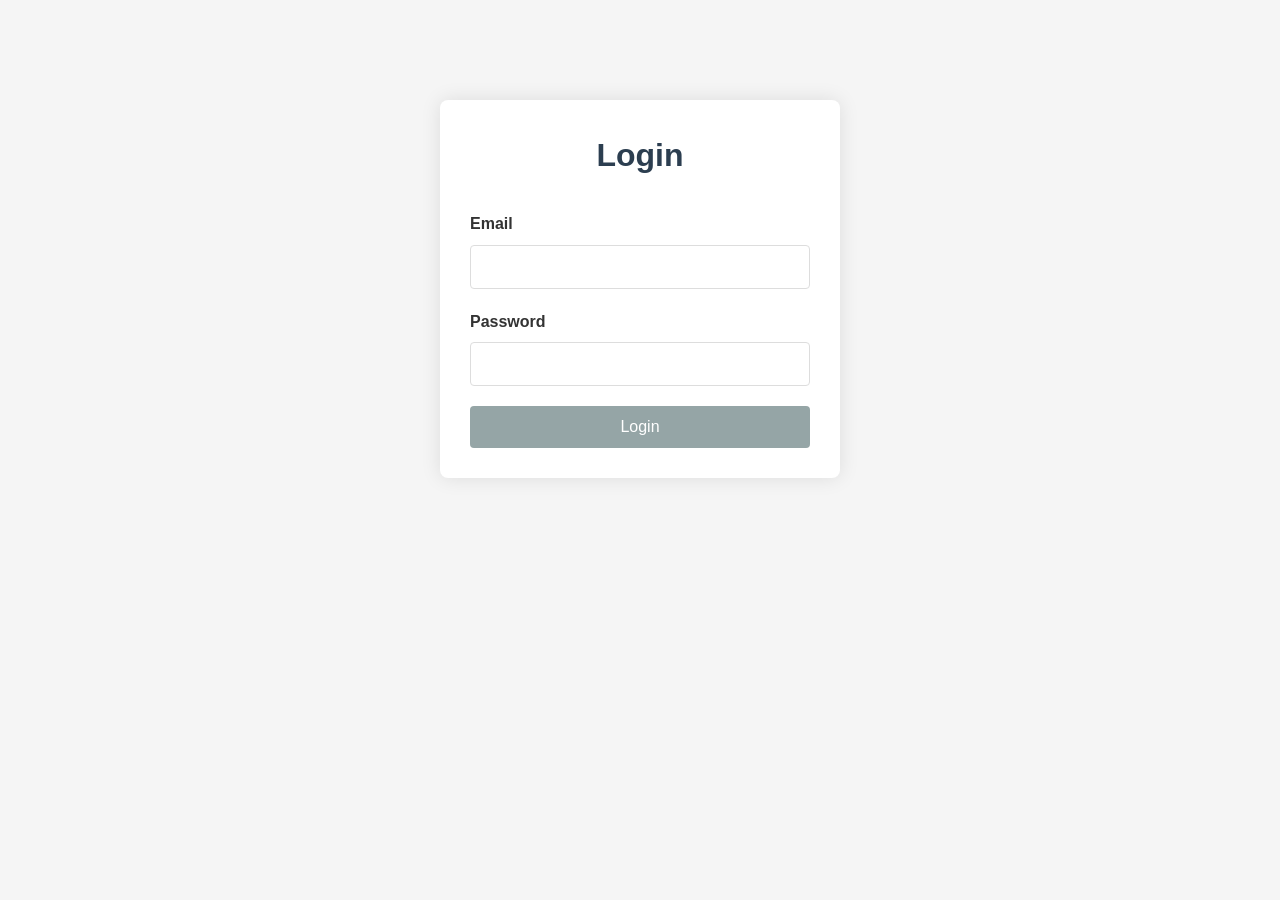
<file: index.html>
<!DOCTYPE html>
<html lang="en">
<head>
    <meta charset="UTF-8">
    <meta name="viewport" content="width=device-width, initial-scale=1.0">
    <title>Login</title>
    <link rel="stylesheet" href="css/style.css">
</head>
<body>
    <div class="login-container">
        <h1>Login</h1>
        <form id="loginForm">
            <div class="form-group">
                <label for="email">Email</label>
                <input type="email" id="email" name="email" required>
                <span class="error-message" id="emailError"></span>
            </div>
            <div class="form-group">
                <label for="password">Password</label>
                <input type="password" id="password" name="password" required>
                <span class="error-message" id="passwordError"></span>
            </div>
            <button type="submit" id="submitBtn" disabled>Login</button>
        </form>
    </div>
    <script src="js/auth.js"></script>
</body>
</html>
</file>
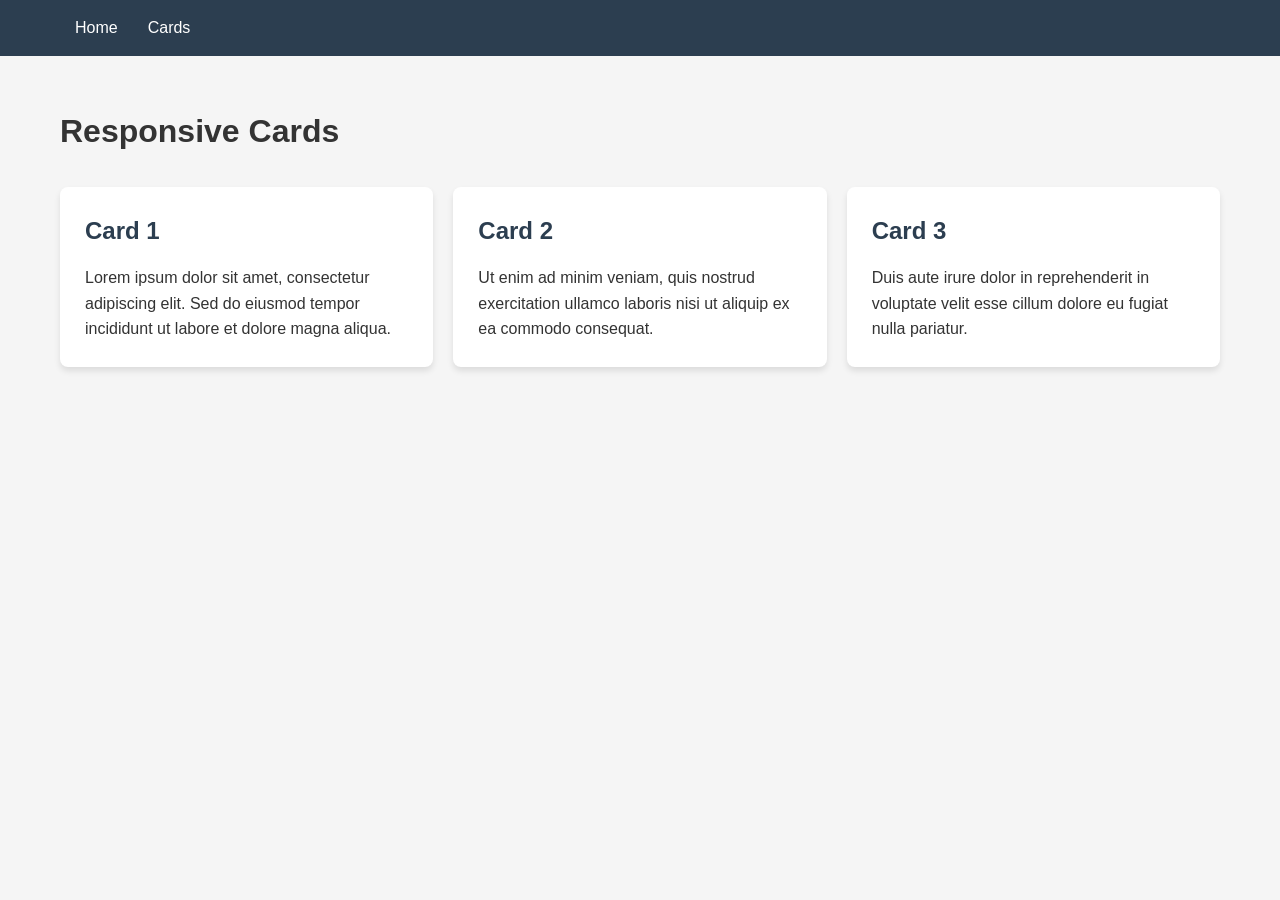
<file: cards.html>
<!DOCTYPE html>
<html lang="en">
<head>
    <meta charset="UTF-8">
    <meta name="viewport" content="width=device-width, initial-scale=1.0">
    <title>Responsive Cards</title>
    <link rel="stylesheet" href="css/style.css">
    <link rel="stylesheet" href="css/responsive.css">
</head>
<body>
    <nav class="dashboard-nav">
        <div class="nav-container">
            <div class="menu-toggle" id="mobile-menu">
                <span class="bar"></span>
                <span class="bar"></span>
                <span class="bar"></span>
            </div>
            <ul class="nav-menu" id="nav-menu">
                <li class="nav-item"><a href="todo.html">Home</a></li>
                <li class="nav-item"><a href="cards.html">Cards</a></li>
            </ul>
        </div>
    </nav>
    <div class="cards-container">
        <h1>Responsive Cards</h1>
        <div class="cards-grid">
            <div class="card">
                <h2>Card 1</h2>
                <p>Lorem ipsum dolor sit amet, consectetur adipiscing elit. Sed do eiusmod tempor incididunt ut labore et dolore magna aliqua.</p>
            </div>
            <div class="card">
                <h2>Card 2</h2>
                <p>Ut enim ad minim veniam, quis nostrud exercitation ullamco laboris nisi ut aliquip ex ea commodo consequat.</p>
            </div>
            <div class="card">
                <h2>Card 3</h2>
                <p>Duis aute irure dolor in reprehenderit in voluptate velit esse cillum dolore eu fugiat nulla pariatur.</p>
            </div>
        </div>
    </div>
    <script src="js/main.js"></script>
</body>
</html>
</file>
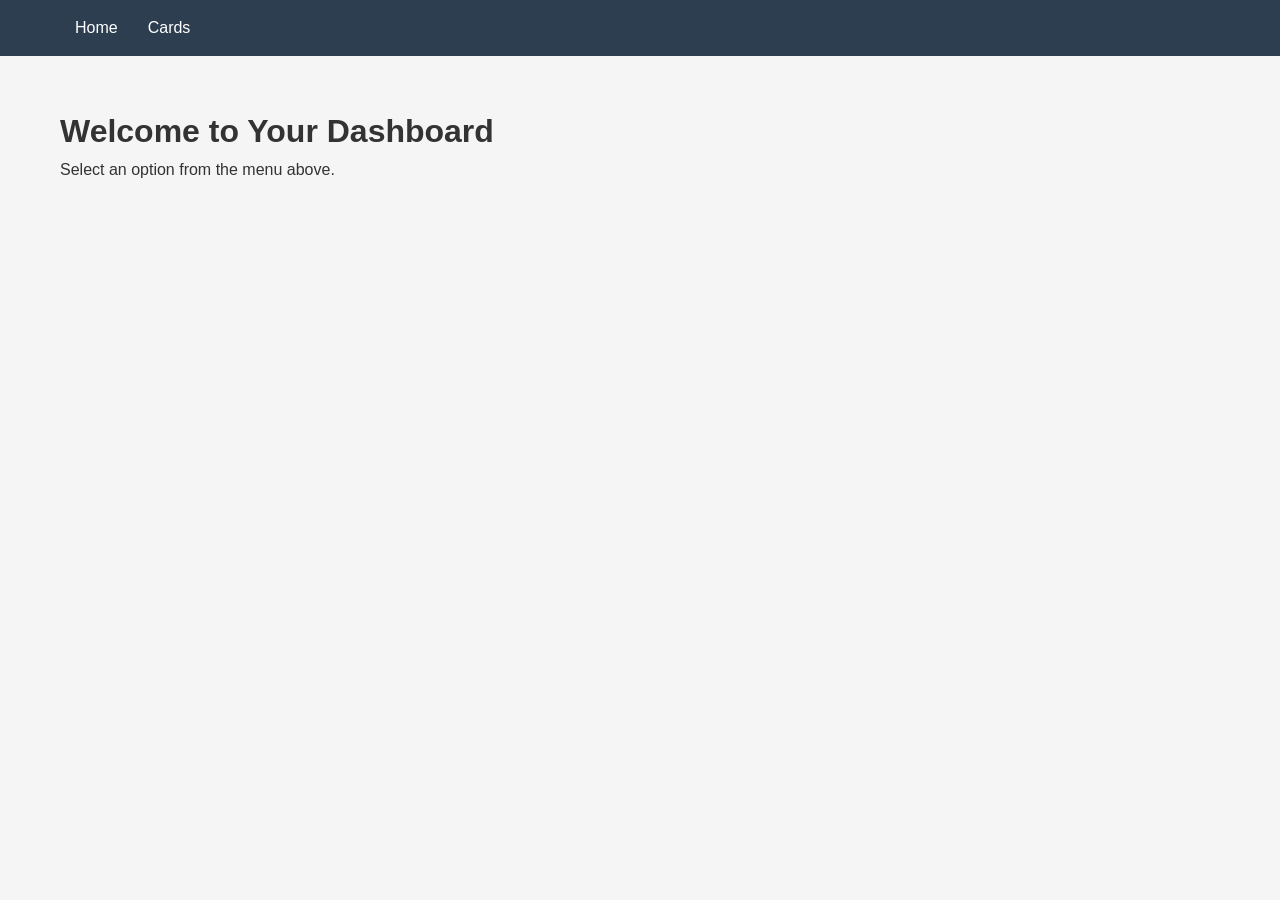
<file: dashboard.html>
<!DOCTYPE html>
<html lang="en">
<head>
    <meta charset="UTF-8">
    <meta name="viewport" content="width=device-width, initial-scale=1.0">
    <title>Dashboard</title>
    <link rel="stylesheet" href="css/style.css">
    <link rel="stylesheet" href="css/responsive.css">
</head>
<body>
    <nav class="dashboard-nav">
        <div class="nav-container">
            <div class="menu-toggle" id="mobile-menu">
                <span class="bar"></span>
                <span class="bar"></span>
                <span class="bar"></span>
            </div>
            <ul class="nav-menu" id="nav-menu">
                <li class="nav-item"><a href="todo.html">Home</a></li>
                <li class="nav-item"><a href="cards.html">Cards</a></li>
            </ul>
        </div>
    </nav>
    <div class="dashboard-content">
        <h1>Welcome to Your Dashboard</h1>
        <p>Select an option from the menu above.</p>
    </div>
    <script src="js/main.js"></script>
</body>
</html>
</file>
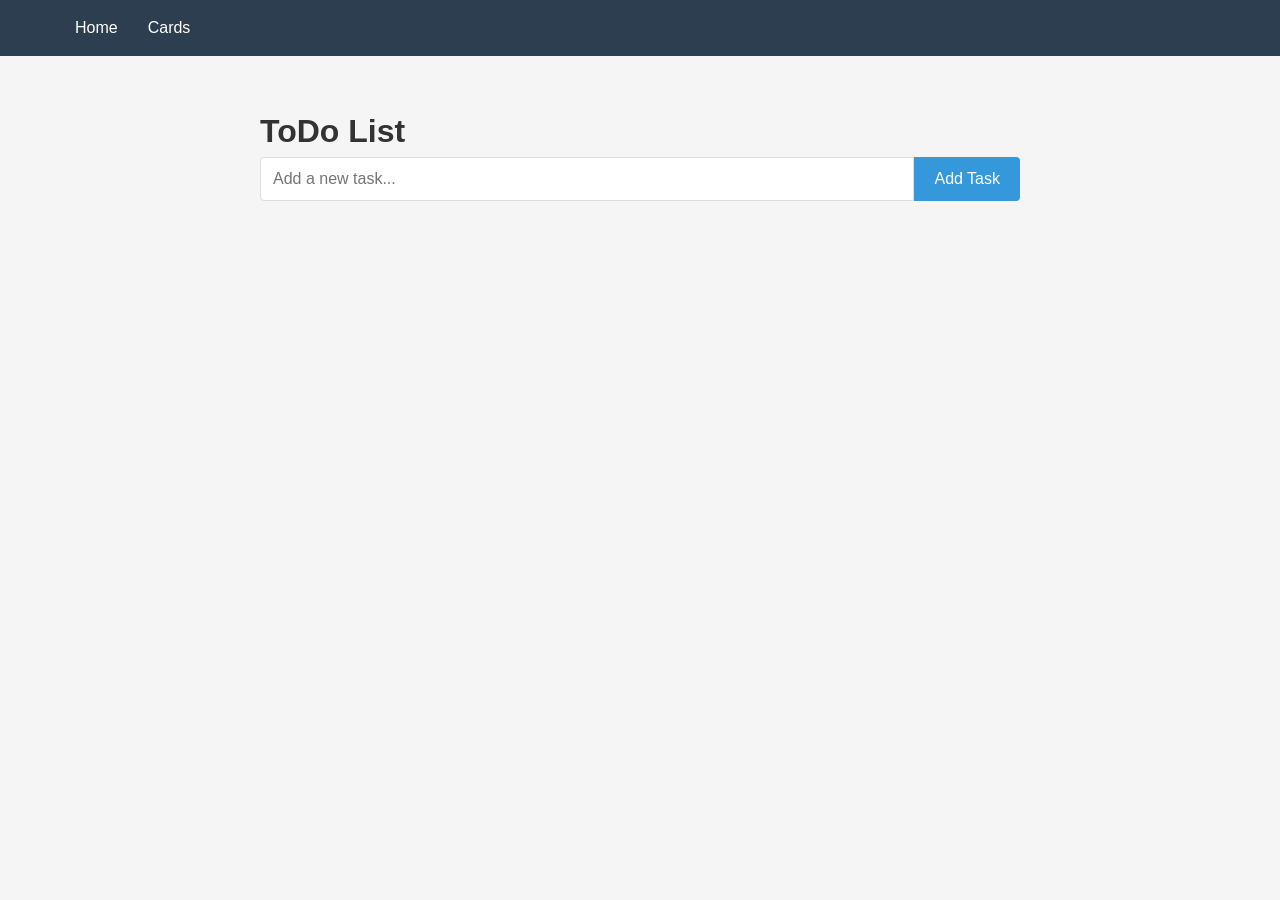
<file: todo.html>
<!DOCTYPE html>
<html lang="en">
<head>
    <meta charset="UTF-8">
    <meta name="viewport" content="width=device-width, initial-scale=1.0">
    <title>ToDo List</title>
    <link rel="stylesheet" href="css/style.css">
    <link rel="stylesheet" href="css/responsive.css">
</head>
<body>
    <nav class="dashboard-nav">
        <div class="nav-container">
            <div class="menu-toggle" id="mobile-menu">
                <span class="bar"></span>
                <span class="bar"></span>
                <span class="bar"></span>
            </div>
            <ul class="nav-menu" id="nav-menu">
                <li class="nav-item"><a href="todo.html">Home</a></li>
                <li class="nav-item"><a href="cards.html">Cards</a></li>
            </ul>
        </div>
    </nav>
    <div class="todo-container">
        <h1>ToDo List</h1>
        <div class="todo-form">
            <input type="text" id="todoInput" placeholder="Add a new task...">
            <button id="addTodoBtn">Add Task</button>
        </div>
        <ul id="todoList"></ul>
    </div>
    <script src="js/main.js"></script>
    <script src="js/todo.js"></script>
</body>
</html>
</file>
<file: css/style.css>
/* Base Styles */
* {
    margin: 0;
    padding: 0;
    box-sizing: border-box;
    font-family: 'Arial', sans-serif;
}

body {
    background-color: #f5f5f5;
    color: #333;
    line-height: 1.6;
}

/* Login Page Styles */
.login-container {
    max-width: 400px;
    margin: 100px auto;
    padding: 30px;
    background: #fff;
    border-radius: 8px;
    box-shadow: 0 0 20px rgba(0, 0, 0, 0.1);
}

.login-container h1 {
    text-align: center;
    margin-bottom: 30px;
    color: #2c3e50;
}

.form-group {
    margin-bottom: 20px;
}

.form-group label {
    display: block;
    margin-bottom: 8px;
    font-weight: 600;
}

.form-group input {
    width: 100%;
    padding: 12px;
    border: 1px solid #ddd;
    border-radius: 4px;
    font-size: 16px;
}

.form-group input:focus {
    outline: none;
    border-color: #3498db;
}

.error-message {
    color: #e74c3c;
    font-size: 14px;
    margin-top: 5px;
    display: block;
}

button {
    width: 100%;
    padding: 12px;
    background-color: #3498db;
    color: white;
    border: none;
    border-radius: 4px;
    font-size: 16px;
    cursor: pointer;
    transition: background-color 0.3s;
}

button:hover {
    background-color: #2980b9;
}

button:disabled {
    background-color: #95a5a6;
    cursor: not-allowed;
}

/* Dashboard Styles */
.dashboard-nav {
    background-color: #2c3e50;
    padding: 15px 0;
}

.nav-container {
    max-width: 1200px;
    margin: 0 auto;
    padding: 0 20px;
    display: flex;
    justify-content: space-between;
    align-items: center;
}

.nav-menu {
    display: flex;
    list-style: none;
}

.nav-item a {
    color: white;
    text-decoration: none;
    padding: 10px 15px;
    transition: color 0.3s;
}

.nav-item a:hover {
    color: #3498db;
}

.dashboard-content {
    max-width: 1200px;
    margin: 50px auto;
    padding: 0 20px;
}

/* ToDo Styles */
.todo-container {
    max-width: 800px;
    margin: 50px auto;
    padding: 0 20px;
}

.todo-form {
    display: flex;
    margin-bottom: 20px;
}

.todo-form input {
    flex: 1;
    padding: 12px;
    border: 1px solid #ddd;
    border-radius: 4px 0 0 4px;
    font-size: 16px;
}

.todo-form button {
    width: auto;
    padding: 12px 20px;
    border-radius: 0 4px 4px 0;
}

#todoList {
    list-style: none;
}

#todoList li {
    background: white;
    padding: 15px;
    margin-bottom: 10px;
    border-radius: 4px;
    display: flex;
    justify-content: space-between;
    align-items: center;
    box-shadow: 0 2px 4px rgba(0, 0, 0, 0.1);
}

.todo-actions button {
    width: auto;
    padding: 5px 10px;
    margin-left: 10px;
    font-size: 14px;
}

.todo-actions .edit-btn {
    background-color: #f39c12;
}

.todo-actions .edit-btn:hover {
    background-color: #e67e22;
}

.todo-actions .delete-btn {
    background-color: #e74c3c;
}

.todo-actions .delete-btn:hover {
    background-color: #c0392b;
}

/* Cards Styles */
.cards-container {
    max-width: 1200px;
    margin: 50px auto;
    padding: 0 20px;
}

.cards-grid {
    display: grid;
    grid-template-columns: repeat(3, 1fr);
    gap: 20px;
    margin-top: 30px;
}

.card {
    background: white;
    padding: 25px;
    border-radius: 8px;
    box-shadow: 0 4px 6px rgba(0, 0, 0, 0.1);
}

.card h2 {
    margin-bottom: 15px;
    color: #2c3e50;
}

/* Mobile Menu Toggle */
.menu-toggle {
    display: none;
    cursor: pointer;
}

.menu-toggle .bar {
    display: block;
    width: 25px;
    height: 3px;
    margin: 5px auto;
    background-color: white;
    transition: all 0.3s ease;
}
</file>
<file: css/responsive.css>
/* Tablet Styles */
@media (max-width: 992px) {
    .cards-grid {
        grid-template-columns: repeat(2, 1fr);
    }
    
    .cards-grid .card:last-child {
        grid-column: span 2;
    }
}

/* Mobile Styles */
@media (max-width: 768px) {
    .menu-toggle {
        display: block;
    }
    
    .nav-menu {
        position: fixed;
        top: 70px;
        left: -100%;
        flex-direction: column;
        background-color: #2c3e50;
        width: 100%;
        text-align: center;
        transition: all 0.5s ease;
        z-index: 1000;
    }
    
    .nav-menu.active {
        left: 0;
    }
    
    .nav-item {
        margin: 15px 0;
    }
    
    .cards-grid {
        grid-template-columns: 1fr;
    }
    
    .cards-grid .card:last-child {
        grid-column: span 1;
    }
    
    .todo-form {
        flex-direction: column;
    }
    
    .todo-form input {
        border-radius: 4px;
        margin-bottom: 10px;
    }
    
    .todo-form button {
        border-radius: 4px;
        width: 100%;
    }
}

/* Small Mobile Styles */
@media (max-width: 480px) {
    .login-container {
        margin: 50px 20px;
        padding: 20px;
    }
    
    .dashboard-content, .todo-container, .cards-container {
        margin: 30px 20px;
    }
}
</file>
